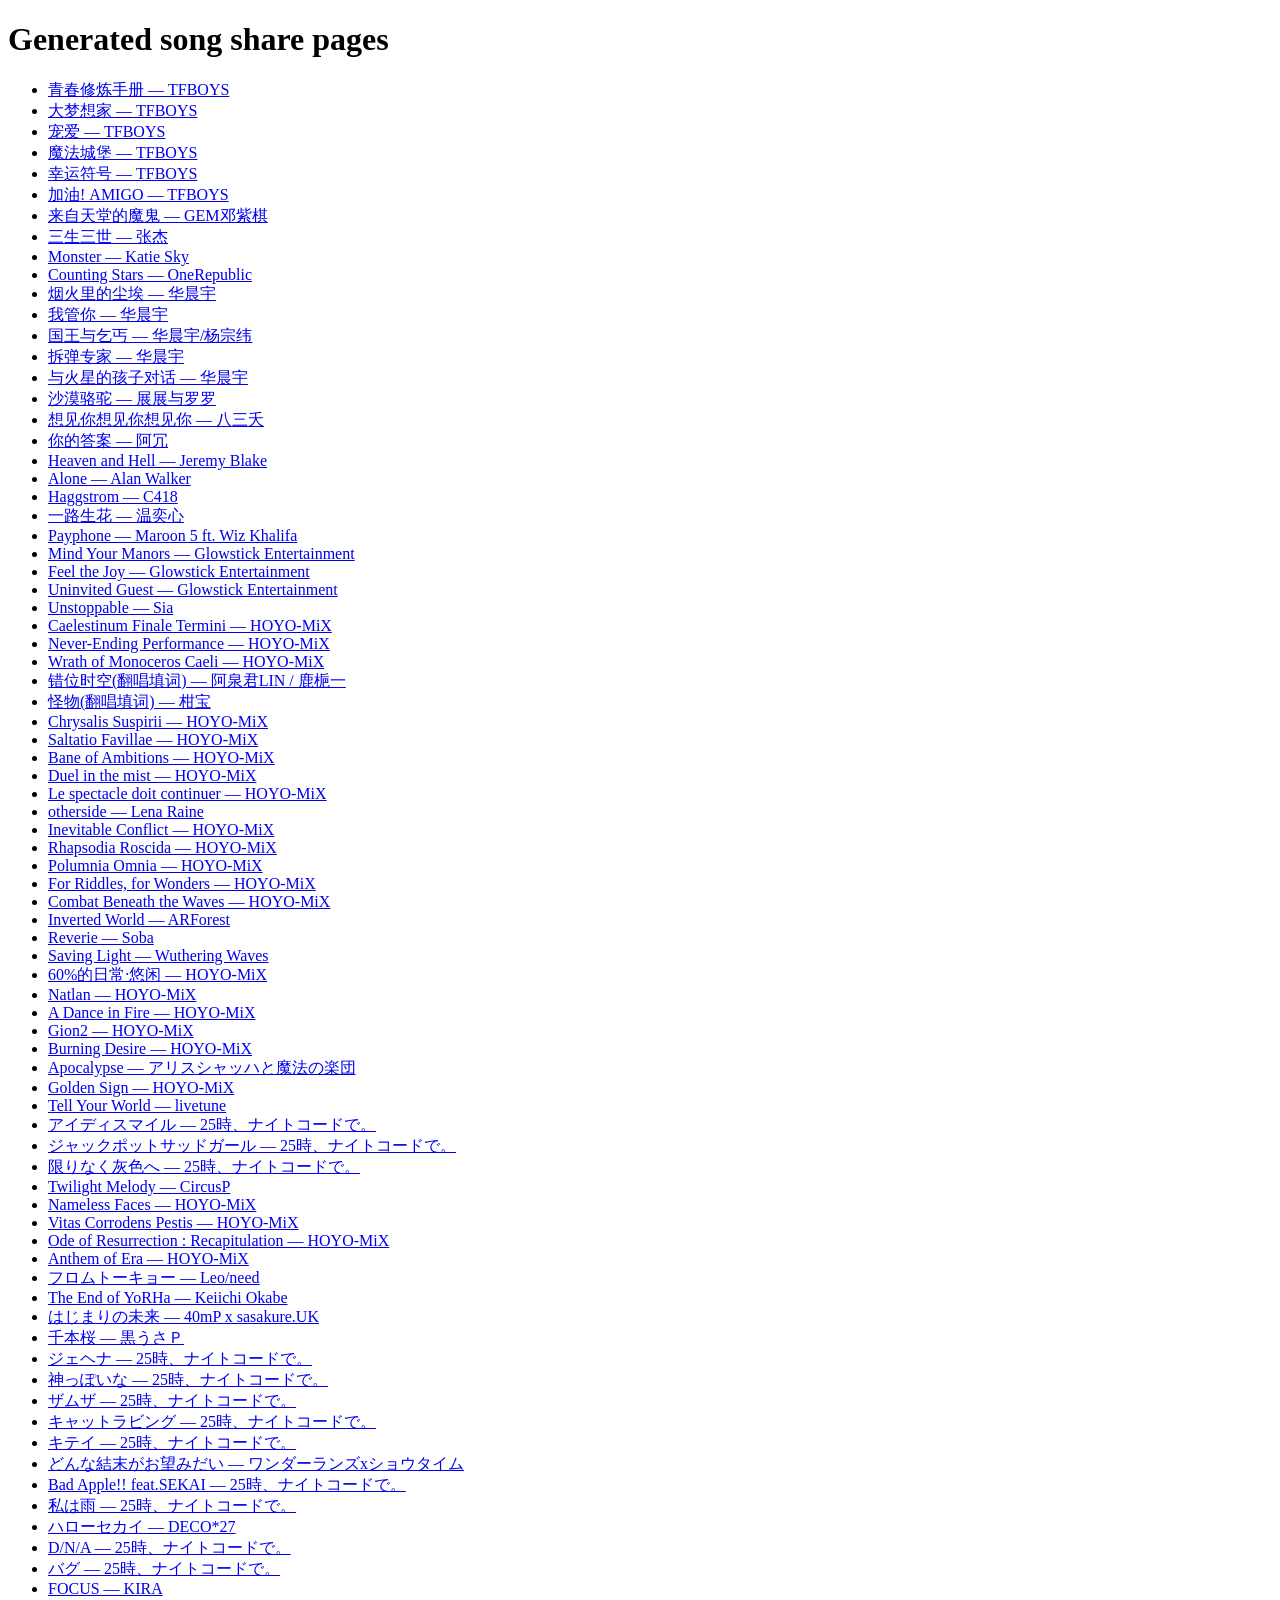
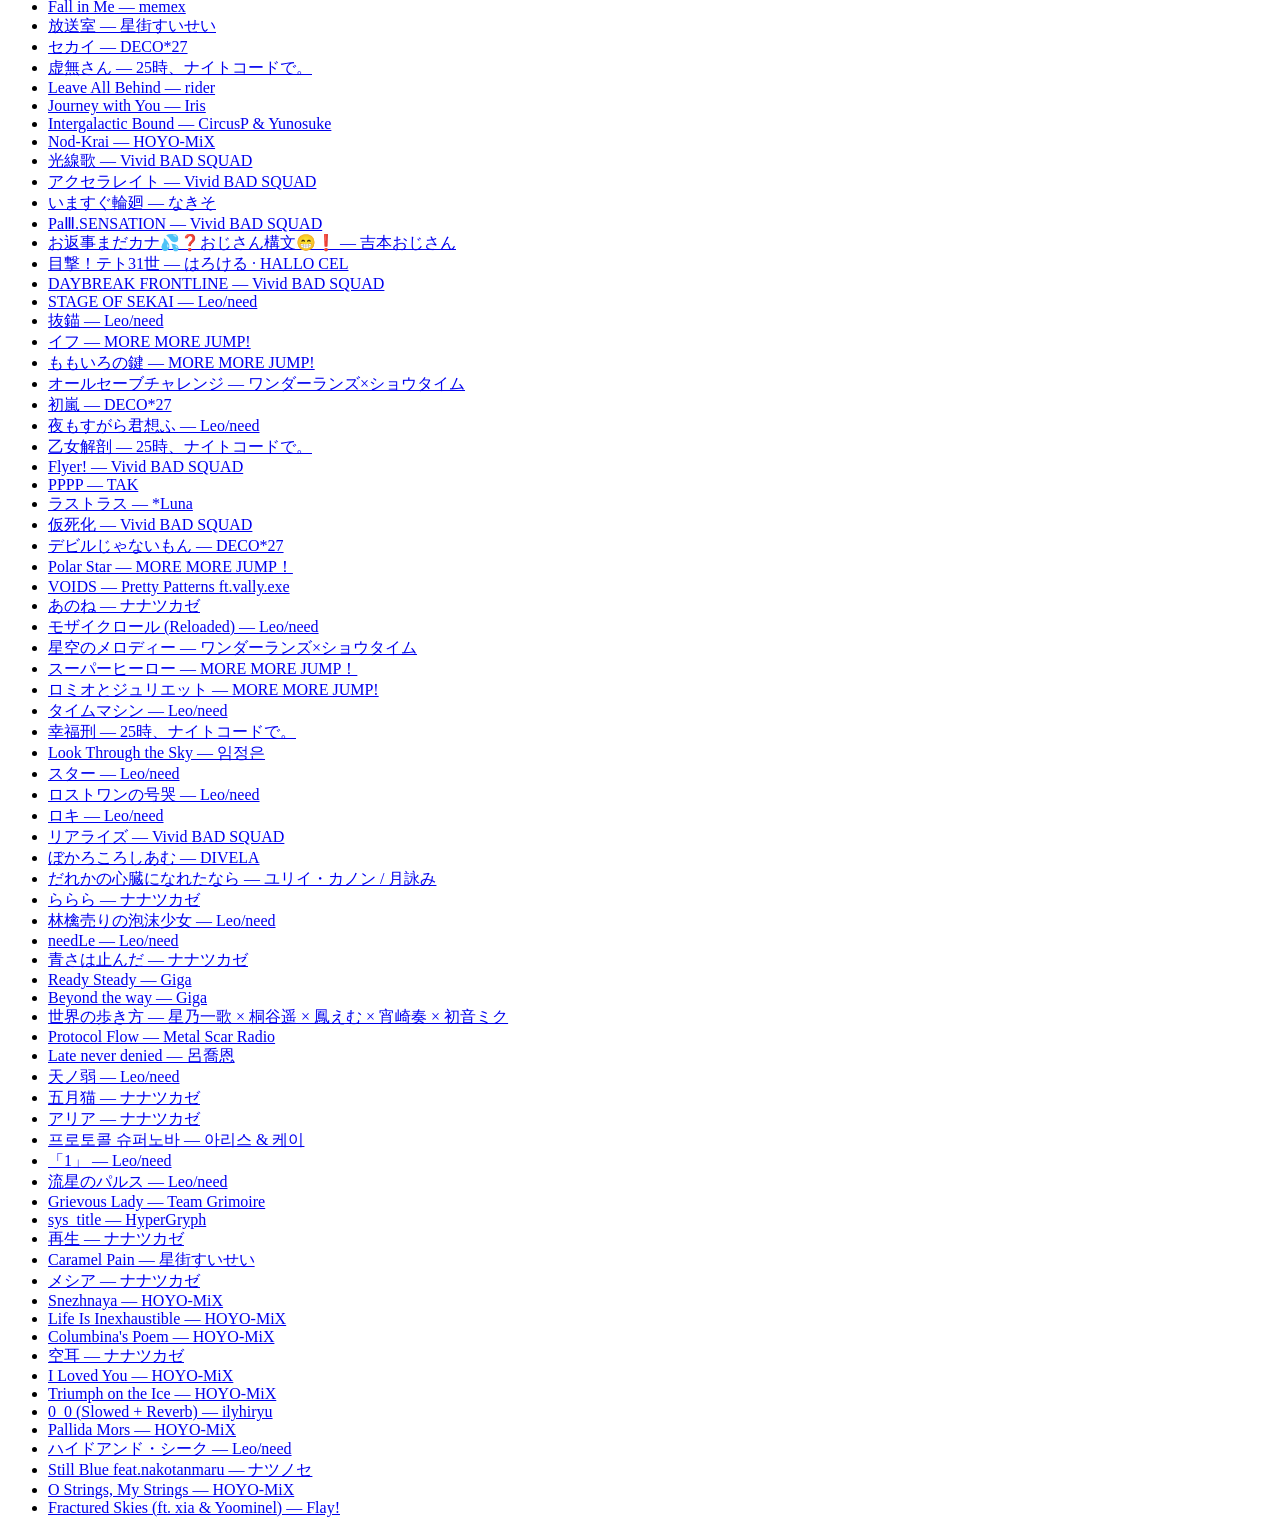
<file: share/index.html>
<!doctype html>
<html lang="en"><head><meta charset="utf-8">
<meta name="viewport" content="width=device-width,initial-scale=1">
<title>Generated song share pages — WASABISOCUTE Music Collection</title>
</head><body><h1>Generated song share pages</h1><ul>
<li><a href="001-青春修炼手册-C8o_SLoyy44/">青春修炼手册 — TFBOYS</a></li>
<li><a href="002-大梦想家-B03RJGMch-c/">大梦想家 — TFBOYS</a></li>
<li><a href="003-宠爱-td3em3qn1BU/">宠爱 — TFBOYS</a></li>
<li><a href="004-魔法城堡-oH0ydhFHsWg/">魔法城堡 — TFBOYS</a></li>
<li><a href="005-幸运符号-a-yvFsicYrQ/">幸运符号 — TFBOYS</a></li>
<li><a href="006-加油-amigo-u8M_udtlDxU/">加油! AMIGO — TFBOYS</a></li>
<li><a href="007-来自天堂的魔鬼-FWtbGkpdoP4/">来自天堂的魔鬼 — GEM邓紫棋</a></li>
<li><a href="008-三生三世-wdtEWS2D9xo/">三生三世 — 张杰</a></li>
<li><a href="009-monster-_Rh3dTb1KYE/">Monster — Katie Sky</a></li>
<li><a href="010-counting-stars-hT_nvWreIhg/">Counting Stars — OneRepublic</a></li>
<li><a href="011-烟火里的尘埃-yJfRHVmTiLs/">烟火里的尘埃 — 华晨宇</a></li>
<li><a href="012-我管你-HhBKaTSpp5A/">我管你 — 华晨宇</a></li>
<li><a href="013-国王与乞丐-XiyEwRlyKl4/">国王与乞丐 — 华晨宇/杨宗纬</a></li>
<li><a href="014-拆弹专家-RSrcXNK2SYc/">拆弹专家 — 华晨宇</a></li>
<li><a href="015-与火星的孩子对话-FK1C78KnQwU/">与火星的孩子对话 — 华晨宇</a></li>
<li><a href="016-沙漠骆驼-BYgh1-JgTnY/">沙漠骆驼 — 展展与罗罗</a></li>
<li><a href="017-想见你想见你想见你-4iRupuNet3Q/">想见你想见你想见你 — 八三夭</a></li>
<li><a href="018-你的答案-Tziswp8xQ_4/">你的答案 — 阿冗</a></li>
<li><a href="019-heaven-and-hell-IL5AhzUSVR4/">Heaven and Hell — Jeremy Blake</a></li>
<li><a href="020-alone-1-xGerv5FOk/">Alone — Alan Walker</a></li>
<li><a href="021-haggstrom-laZusNy8QiY/">Haggstrom — C418</a></li>
<li><a href="022-一路生花--RDocB1x-70/">一路生花 — 温奕心</a></li>
<li><a href="023-payphone-KRaWnd3LJfs/">Payphone — Maroon 5 ft. Wiz Khalifa</a></li>
<li><a href="024-mind-your-manors-1k8gE2l8iws/">Mind Your Manors — Glowstick Entertainment</a></li>
<li><a href="025-feel-the-joy-133eDAMkLlA/">Feel the Joy — Glowstick Entertainment</a></li>
<li><a href="026-uninvited-guest--p6ORa874nY/">Uninvited Guest — Glowstick Entertainment</a></li>
<li><a href="027-unstoppable-YaEG2aWJnZ8/">Unstoppable — Sia</a></li>
<li><a href="028-caelestinum-finale-termini-VqtScyk2C5A/">Caelestinum Finale Termini — HOYO-MiX</a></li>
<li><a href="029-never-ending-performance--OAA_kus8ME/">Never-Ending Performance — HOYO-MiX</a></li>
<li><a href="030-wrath-of-monoceros-caeli-m1JsBvHzWfY/">Wrath of Monoceros Caeli — HOYO-MiX</a></li>
<li><a href="031-错位时空-翻唱填词-OKzT1lzgw5s/">错位时空(翻唱填词) — 阿泉君LIN / 鹿梔一</a></li>
<li><a href="032-怪物-翻唱填词-j8rnWkr_dpA/">怪物(翻唱填词) — 柑宝</a></li>
<li><a href="033-chrysalis-suspirii-51vYKjbchtU/">Chrysalis Suspirii — HOYO-MiX</a></li>
<li><a href="034-saltatio-favillae-9TKbnQb4mOs/">Saltatio Favillae — HOYO-MiX</a></li>
<li><a href="035-bane-of-ambitions-75PlZCOel48/">Bane of Ambitions — HOYO-MiX</a></li>
<li><a href="036-duel-in-the-mist-D48UG9WiTNk/">Duel in the mist — HOYO-MiX</a></li>
<li><a href="037-le-spectacle-doit-continuer-w1d7_SE0PzY/">Le spectacle doit continuer — HOYO-MiX</a></li>
<li><a href="038-otherside-kK81m-A3qpU/">otherside — Lena Raine</a></li>
<li><a href="039-inevitable-conflict-ZuV38DZQgvM/">Inevitable Conflict — HOYO-MiX</a></li>
<li><a href="040-rhapsodia-roscida-OCloBNjfv44/">Rhapsodia Roscida — HOYO-MiX</a></li>
<li><a href="041-polumnia-omnia-NLEqRNhv6gs/">Polumnia Omnia — HOYO-MiX</a></li>
<li><a href="042-for-riddles-for-wonders-zQBrgGjwCPM/">For Riddles, for Wonders — HOYO-MiX</a></li>
<li><a href="043-combat-beneath-the-waves-UEVEmUWsfD0/">Combat Beneath the Waves — HOYO-MiX</a></li>
<li><a href="044-inverted-world-ixdnEvWkJtk/">Inverted World — ARForest</a></li>
<li><a href="045-reverie-HVSgWcz_FQs/">Reverie — Soba</a></li>
<li><a href="046-saving-light-ZJIORfPwF40/">Saving Light — Wuthering Waves</a></li>
<li><a href="047-60-的日常-悠闲-8VA8VDp6yyk/">60%的日常·悠闲 — HOYO-MiX</a></li>
<li><a href="048-natlan-_n-Tb5B5em4/">Natlan — HOYO-MiX</a></li>
<li><a href="049-a-dance-in-fire-PjeuDWPbt3o/">A Dance in Fire — HOYO-MiX</a></li>
<li><a href="050-gion2-agvdUJdCFsE/">Gion2 — HOYO-MiX</a></li>
<li><a href="051-burning-desire-8DsNRWy3Q0Q/">Burning Desire — HOYO-MiX</a></li>
<li><a href="052-apocalypse-Fzd0yUtUhDE/">Apocalypse — アリスシャッハと魔法の楽団</a></li>
<li><a href="053-golden-sign-Hj1CBJxkyeA/">Golden Sign — HOYO-MiX</a></li>
<li><a href="054-tell-your-world-B2fRMQUxnyw/">Tell Your World — livetune</a></li>
<li><a href="055-アイディスマイル-JTOM6fuXptg/">アイディスマイル — 25時、ナイトコードで。</a></li>
<li><a href="056-ジャックポットサッドガール-J9kD9rYR088/">ジャックポットサッドガール — 25時、ナイトコードで。</a></li>
<li><a href="057-限りなく灰色へ-tsjQM-oZon4/">限りなく灰色へ — 25時、ナイトコードで。</a></li>
<li><a href="058-twilight-melody-A77p_8E7OFs/">Twilight Melody — CircusP</a></li>
<li><a href="059-nameless-faces-TqKwoSk6708/">Nameless Faces — HOYO-MiX</a></li>
<li><a href="060-vitas-corrodens-pestis-pZRSJ00DABs/">Vitas Corrodens Pestis — HOYO-MiX</a></li>
<li><a href="061-ode-of-resurrection-recapitulation-B1FUeACyqbI/">Ode of Resurrection : Recapitulation — HOYO-MiX</a></li>
<li><a href="062-anthem-of-era-fao9fjeAGEI/">Anthem of Era — HOYO-MiX</a></li>
<li><a href="063-フロムトーキョー-G-WN0ab-9ZI/">フロムトーキョー — Leo/need</a></li>
<li><a href="064-the-end-of-yorha-PslQESlD4xs/">The End of YoRHa — Keiichi Okabe</a></li>
<li><a href="065-はじまりの未来-mxj3mW4jf7Q/">はじまりの未来 — 40mP x sasakure.UK</a></li>
<li><a href="066-千本桜-shs0rAiwsGQ/">千本桜 — 黒うさＰ</a></li>
<li><a href="067-ジェヘナ-tfetmZjz2mA/">ジェヘナ — 25時、ナイトコードで。</a></li>
<li><a href="068-神っぽいな-vIHCFGj_G2E/">神っぽいな — 25時、ナイトコードで。</a></li>
<li><a href="069-ザムザ-cchy8Tl5Oa8/">ザムザ — 25時、ナイトコードで。</a></li>
<li><a href="070-キャットラビング-8HW6tgNMGj8/">キャットラビング — 25時、ナイトコードで。</a></li>
<li><a href="071-キテイ-l-OtSO4dsLM/">キテイ — 25時、ナイトコードで。</a></li>
<li><a href="072-どんな結末がお望みだい-3v0nx60FKFc/">どんな結末がお望みだい — ワンダーランズxショウタイム</a></li>
<li><a href="073-bad-apple-feat-sekai-v-fc1zv31zE/">Bad Apple!! feat.SEKAI — 25時、ナイトコードで。</a></li>
<li><a href="074-私は雨-91E_W8JhSjs/">私は雨 — 25時、ナイトコードで。</a></li>
<li><a href="075-ハローセカイ-lBTwitkjMd4/">ハローセカイ — DECO*27</a></li>
<li><a href="076-d-n-a-qYCs_I8VQdM/">D/N/A — 25時、ナイトコードで。</a></li>
<li><a href="077-バグ-2Ii7UBMxWVw/">バグ — 25時、ナイトコードで。</a></li>
<li><a href="078-focus-aF4N-qSHbT4/">FOCUS — KIRA</a></li>
<li><a href="079-fall-in-me-yxi0Y8UAhAM/">Fall in Me — memex</a></li>
<li><a href="080-放送室-BP59Bm6T3_I/">放送室 — 星街すいせい</a></li>
<li><a href="081-セカイ-9vyIPWBeRes/">セカイ — DECO*27</a></li>
<li><a href="082-虚無さん-miXmJVBprUs/">虚無さん — 25時、ナイトコードで。</a></li>
<li><a href="083-leave-all-behind-FifusnsTrv4/">Leave All Behind — rider</a></li>
<li><a href="084-journey-with-you-xvK4tfUKgig/">Journey with You — Iris</a></li>
<li><a href="085-intergalactic-bound-jsQXgDZIIrY/">Intergalactic Bound — CircusP &amp; Yunosuke</a></li>
<li><a href="086-nod-krai-RuXa_yxZMGI/">Nod-Krai — HOYO-MiX</a></li>
<li><a href="087-光線歌-OLOcR2spm58/">光線歌 — Vivid BAD SQUAD</a></li>
<li><a href="088-アクセラレイト-dWiv1l-0eIU/">アクセラレイト — Vivid BAD SQUAD</a></li>
<li><a href="089-いますぐ輪廻-nQFZ4gKdTi4/">いますぐ輪廻 — なきそ</a></li>
<li><a href="090-paⅲ-sensation-bof7UD3MJAQ/">PaⅢ.SENSATION — Vivid BAD SQUAD</a></li>
<li><a href="091-お返事まだカナ-おじさん構文-8E8aWeY-pAc/">お返事まだカナ💦❓おじさん構文😁❗️ — 吉本おじさん</a></li>
<li><a href="092-目撃-テト31世-uWMr16O_Aso/">目撃！テト31世 — はろける · HALLO CEL</a></li>
<li><a href="093-daybreak-frontline-LTNhnSYd5CU/">DAYBREAK FRONTLINE — Vivid BAD SQUAD</a></li>
<li><a href="094-stage-of-sekai-Sloi-L5FHBY/">STAGE OF SEKAI — Leo/need</a></li>
<li><a href="095-抜錨-h-MnZzmtW58/">抜錨 — Leo/need</a></li>
<li><a href="096-イフ-egAHniCboNQ/">イフ — MORE MORE JUMP!</a></li>
<li><a href="097-ももいろの鍵-MgbsMSnMCOg/">ももいろの鍵 — MORE MORE JUMP!</a></li>
<li><a href="098-オールセーブチャレンジ-cafeiRu4XGI/">オールセーブチャレンジ — ワンダーランズ×ショウタイム</a></li>
<li><a href="099-初嵐-L7BxD7HHWl4/">初嵐 — DECO*27</a></li>
<li><a href="100-夜もすがら君想ふ-M39eT_tbtjI/">夜もすがら君想ふ — Leo/need</a></li>
<li><a href="101-乙女解剖-JluOv0KD9Wc/">乙女解剖 — 25時、ナイトコードで。</a></li>
<li><a href="102-flyer-gr4FAlsibeg/">Flyer! — Vivid BAD SQUAD</a></li>
<li><a href="103-pppp-8Cm-7oCq9HA/">PPPP — TAK</a></li>
<li><a href="104-ラストラス-4tBywV2Ebjg/">ラストラス — *Luna</a></li>
<li><a href="105-仮死化-Mj38FoEYVGA/">仮死化 — Vivid BAD SQUAD</a></li>
<li><a href="106-デビルじゃないもん-lMEt3RdqB9Y/">デビルじゃないもん — DECO*27</a></li>
<li><a href="107-polar-star-eMb63NYcAL8/">Polar Star — MORE MORE JUMP！</a></li>
<li><a href="108-voids-B0uSLgW9o7E/">VOIDS — Pretty Patterns ft.vally.exe</a></li>
<li><a href="109-あのね-M-IayQIR0XA/">あのね — ナナツカゼ</a></li>
<li><a href="110-モザイクロール-reloaded-w0RQgG-Uiyc/">モザイクロール (Reloaded) — Leo/need</a></li>
<li><a href="111-星空のメロディー-4GJhcEVGfd8/">星空のメロディー — ワンダーランズ×ショウタイム</a></li>
<li><a href="112-スーパーヒーロー-I9ruCukmnO4/">スーパーヒーロー — MORE MORE JUMP！</a></li>
<li><a href="113-ロミオとジュリエット-jKtkVvAq_Kk/">ロミオとジュリエット — MORE MORE JUMP!</a></li>
<li><a href="114-タイムマシン-s1yW2jPJiVE/">タイムマシン — Leo/need</a></li>
<li><a href="115-幸福刑-pWc8oCbtGKc/">幸福刑 — 25時、ナイトコードで。</a></li>
<li><a href="116-look-through-the-sky-Gdo3cYK4YKg/">Look Through the Sky — 임정은</a></li>
<li><a href="117-スター-NSAILdVVOg8/">スター — Leo/need</a></li>
<li><a href="118-ロストワンの号哭-U1aS62Juz70/">ロストワンの号哭 — Leo/need</a></li>
<li><a href="119-ロキ-V-7cDTePL8E/">ロキ — Leo/need</a></li>
<li><a href="120-リアライズ-uuFNVow4ciw/">リアライズ — Vivid BAD SQUAD</a></li>
<li><a href="121-ぼかろころしあむ-5kIeUb5AE4s/">ぼかろころしあむ — DIVELA</a></li>
<li><a href="122-だれかの心臓になれたなら-hZFBTnzKa54/">だれかの心臓になれたなら — ユリイ・カノン / 月詠み</a></li>
<li><a href="123-ららら-4sKjn3ryB14/">ららら — ナナツカゼ</a></li>
<li><a href="124-林檎売りの泡沫少女-Ixhe_D7mIIg/">林檎売りの泡沫少女 — Leo/need</a></li>
<li><a href="125-needle-yaTU-vstAIc/">needLe — Leo/need</a></li>
<li><a href="126-青さは止んだ-6zs2FqEW3AM/">青さは止んだ — ナナツカゼ</a></li>
<li><a href="127-ready-steady-XAg1jDDG49Y/">Ready Steady — Giga</a></li>
<li><a href="128-beyond-the-way-SJcgOWsDwi4/">Beyond the way — Giga</a></li>
<li><a href="129-世界の歩き方-A-hipHJknZY/">世界の歩き方 — 星乃一歌 × 桐谷遥 × 鳳えむ × 宵崎奏 × 初音ミク</a></li>
<li><a href="130-protocol-flow-OG-kdPECvi4/">Protocol Flow — Metal Scar Radio</a></li>
<li><a href="131-late-never-denied-Z3VSXD5TVeo/">Late never denied — 呂喬恩</a></li>
<li><a href="132-天ノ弱-0zhop5qsyKY/">天ノ弱 — Leo/need</a></li>
<li><a href="133-五月猫-xYXIh06fV_w/">五月猫 — ナナツカゼ</a></li>
<li><a href="134-アリア-P7ueDJG9IO4/">アリア — ナナツカゼ</a></li>
<li><a href="135-프로토콜-슈퍼노바-Hx4XWoKSoQg/">프로토콜 슈퍼노바 — 아리스 &amp; 케이</a></li>
<li><a href="136-1-_GdIO1AANg4/">「1」 — Leo/need</a></li>
<li><a href="137-流星のパルス-hZgbqUQI64E/">流星のパルス — Leo/need</a></li>
<li><a href="138-grievous-lady-Eax2zhVA0Zo/">Grievous Lady — Team Grimoire</a></li>
<li><a href="139-sys-title-Y47VajTRKeA/">sys_title — HyperGryph</a></li>
<li><a href="140-再生-wPOEcVWN5Ko/">再生 — ナナツカゼ</a></li>
<li><a href="141-caramel-pain-UpEPkPg8YP4/">Caramel Pain — 星街すいせい</a></li>
<li><a href="142-メシア-sX-7C9Xlw0Y/">メシア — ナナツカゼ</a></li>
<li><a href="143-snezhnaya-_Uf8_TC_tow/">Snezhnaya — HOYO-MiX</a></li>
<li><a href="144-life-is-inexhaustible-4uHGpV9OGms/">Life Is Inexhaustible — HOYO-MiX</a></li>
<li><a href="145-columbina-s-poem-SNWp5TCdzRY/">Columbina&#39;s Poem — HOYO-MiX</a></li>
<li><a href="146-空耳-vJDxS_ovbpc/">空耳 — ナナツカゼ</a></li>
<li><a href="147-i-loved-you-kKztTFwoi6U/">I Loved You — HOYO-MiX</a></li>
<li><a href="148-triumph-on-the-ice-_Uf8_TC_tow/">Triumph on the Ice — HOYO-MiX</a></li>
<li><a href="149-0-0-slowed-reverb-W5_JxKjetVg/">0_0 (Slowed + Reverb) — ilyhiryu</a></li>
<li><a href="150-pallida-mors-BRp4lG4-tXk/">Pallida Mors — HOYO-MiX</a></li>
<li><a href="151-ハイドアンド-シーク-3oH34VkrIxg/">ハイドアンド・シーク — Leo/need</a></li>
<li><a href="152-still-blue-feat-nakotanmaru-KIpFtuQLPGI/">Still Blue feat.nakotanmaru — ナツノセ</a></li>
<li><a href="153-o-strings-my-strings-2WPIr3tR4eg/">O Strings, My Strings — HOYO-MiX</a></li>
<li><a href="154-fractured-skies-ft-xia-yoominel-ppgP1o4bVrw/">Fractured Skies (ft. xia &amp; Yoominel) — Flay!</a></li>
</ul></body></html>
</file>
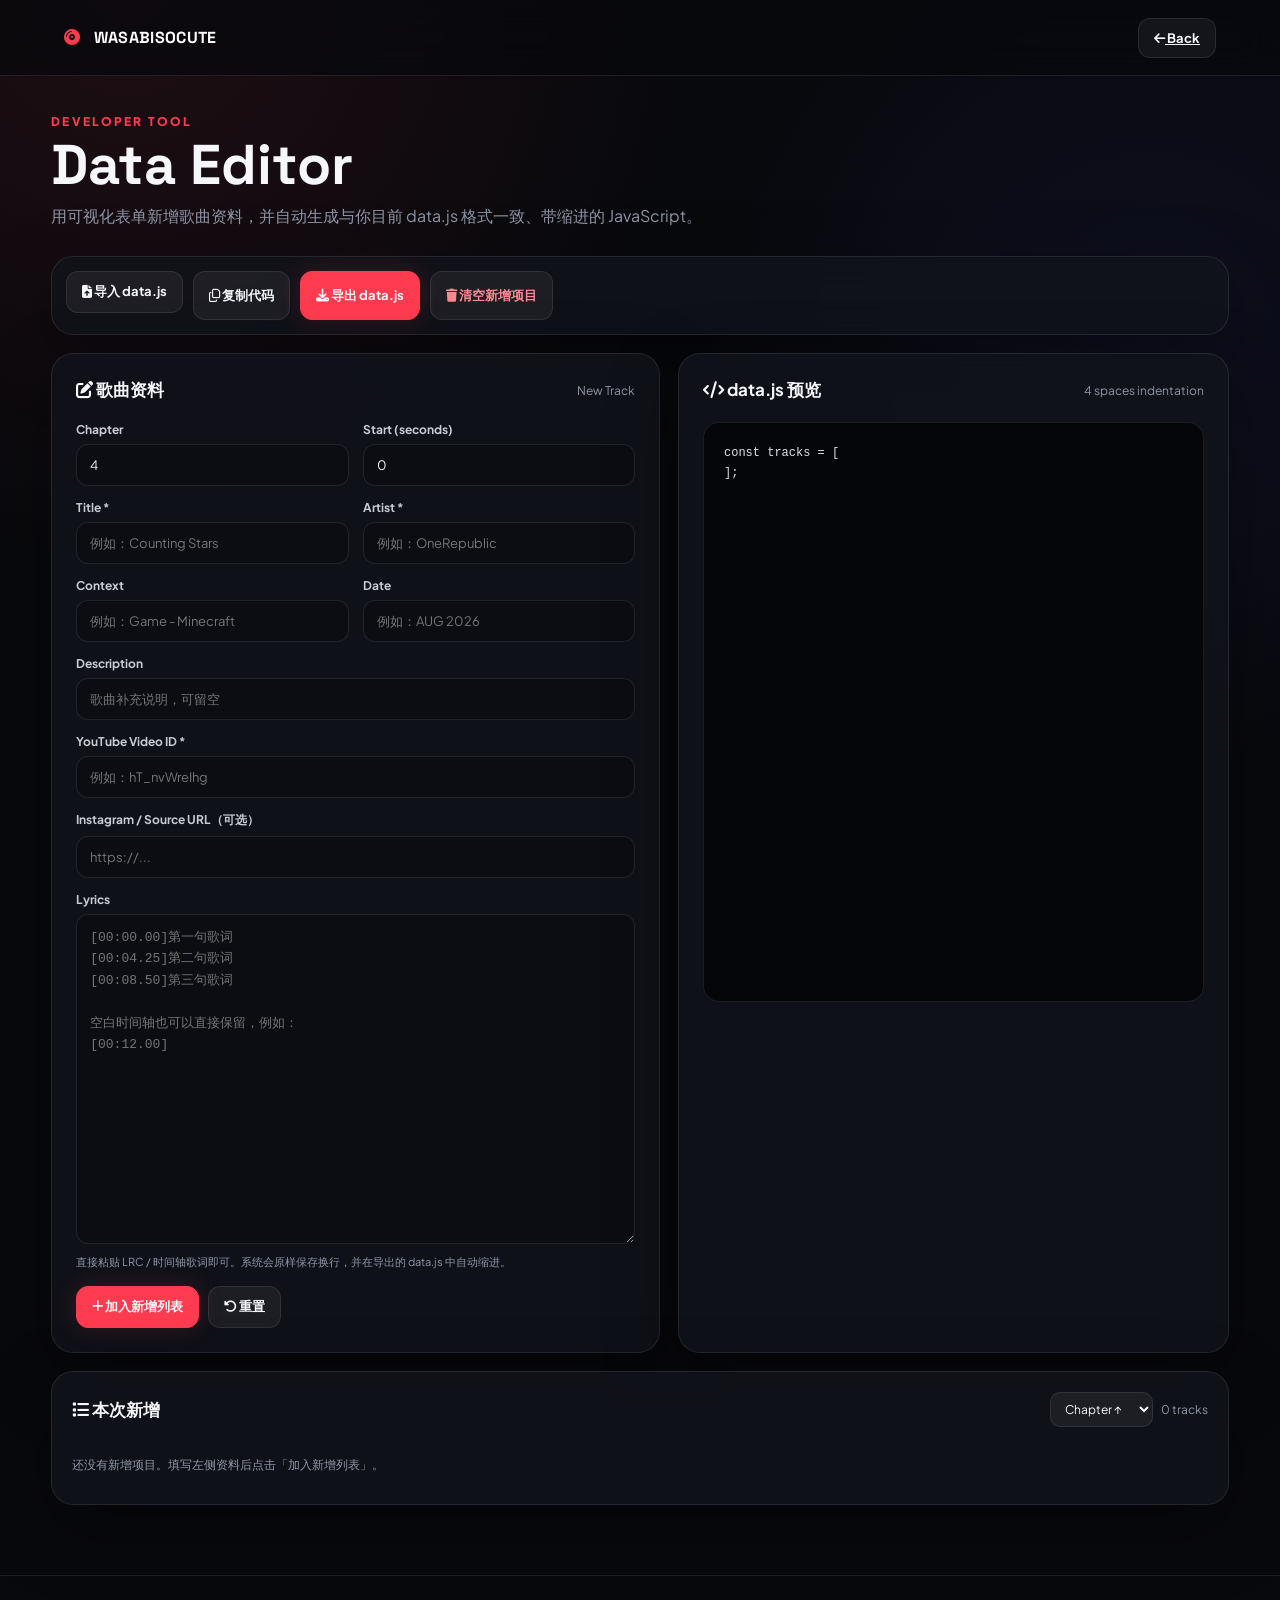
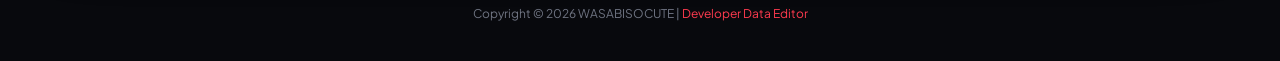
<file: developer.html>
<!DOCTYPE html>
<html lang="zh-CN">
<head>
    <meta charset="UTF-8">
    <meta name="viewport" content="width=device-width, initial-scale=1.0">
    <title>Data Developer | WASABISOCUTE</title>
    <link rel="icon" type="image/x-icon" href="/picture/favicon.ico">
    <link rel="preconnect" href="https://fonts.googleapis.com">
    <link rel="preconnect" href="https://fonts.gstatic.com" crossorigin>
    <link href="https://fonts.googleapis.com/css2?family=Plus+Jakarta+Sans:wght@300;400;500;600;700;800&family=Space+Grotesk:wght@500;700&display=swap" rel="stylesheet">
    <link href="https://cdnjs.cloudflare.com/ajax/libs/font-awesome/6.4.0/css/all.min.css" rel="stylesheet">

    <style>
        :root {
            --bg: #08090d;
            --panel: rgba(18, 20, 28, .82);
            --panel-2: rgba(24, 27, 37, .92);
            --border: rgba(255,255,255,.09);
            --text: #f5f7fb;
            --muted: #8f96a8;
            --accent: #ff3b4f;
            --accent-soft: rgba(255,59,79,.14);
            --success: #57d69a;
            --danger: #ff6877;
            --shadow: 0 24px 70px rgba(0,0,0,.35);
        }

        * { box-sizing: border-box; }

        body {
            margin: 0;
            min-height: 100vh;
            color: var(--text);
            background:
                radial-gradient(circle at 10% 0%, rgba(255,59,79,.09), transparent 28%),
                radial-gradient(circle at 90% 20%, rgba(94,91,255,.08), transparent 25%),
                var(--bg);
            font-family: "Plus Jakarta Sans", sans-serif;
        }

        header {
            height: 76px;
            padding: 0 5vw;
            display: flex;
            align-items: center;
            justify-content: space-between;
            border-bottom: 1px solid var(--border);
            background: rgba(8,9,13,.72);
            backdrop-filter: blur(18px);
            position: sticky;
            top: 0;
            z-index: 20;
        }

        .logo {
            color: white;
            text-decoration: none;
            font-family: "Space Grotesk", sans-serif;
            font-weight: 700;
            letter-spacing: .02em;
        }

        .logo i { color: var(--accent); margin-right: 9px; }

        .header-actions {
            display: flex;
            gap: 10px;
            align-items: center;
        }

        main {
            width: min(1500px, 92vw);
            margin: 38px auto 70px;
        }

        .hero {
            display: flex;
            justify-content: space-between;
            gap: 24px;
            align-items: flex-end;
            margin-bottom: 28px;
        }

        .eyebrow {
            color: var(--accent);
            font-size: 12px;
            font-weight: 800;
            letter-spacing: .18em;
            text-transform: uppercase;
            margin-bottom: 8px;
        }

        h1 {
            margin: 0;
            font-family: "Space Grotesk", sans-serif;
            font-size: clamp(32px, 5vw, 56px);
            line-height: 1;
        }

        .hero p {
            margin: 12px 0 0;
            color: var(--muted);
            max-width: 700px;
        }

        .panel {
            background: var(--panel);
            border: 1px solid var(--border);
            border-radius: 22px;
            box-shadow: var(--shadow);
            backdrop-filter: blur(18px);
        }

        .toolbar {
            padding: 14px;
            display: flex;
            flex-wrap: wrap;
            gap: 10px;
            margin-bottom: 18px;
        }

        button, .file-label {
            border: 1px solid var(--border);
            background: rgba(255,255,255,.055);
            color: var(--text);
            padding: 11px 15px;
            border-radius: 12px;
            cursor: pointer;
            font: inherit;
            font-size: 13px;
            font-weight: 700;
            transition: .18s ease;
        }

        button:hover, .file-label:hover {
            transform: translateY(-1px);
            border-color: rgba(255,255,255,.18);
            background: rgba(255,255,255,.09);
        }

        .btn-primary {
            background: var(--accent);
            border-color: var(--accent);
            box-shadow: 0 0 24px rgba(255,59,79,.18);
        }

        .btn-primary:hover { background: #ff5061; }

        .btn-danger {
            color: #ff8792;
        }

        input[type="file"] { display: none; }

        .workspace {
            display: grid;
            grid-template-columns: minmax(0, 1.05fr) minmax(0, .95fr);
            gap: 18px;
        }

        .editor-panel { padding: 24px; }

        .panel-title {
            display: flex;
            align-items: center;
            justify-content: space-between;
            gap: 12px;
            margin-bottom: 20px;
        }

        .panel-title h2 {
            margin: 0;
            font-size: 17px;
        }

        .counter {
            color: var(--muted);
            font-size: 12px;
        }

        .fields {
            display: grid;
            grid-template-columns: repeat(2, minmax(0,1fr));
            gap: 14px;
        }

        .field.full { grid-column: 1 / -1; }

        label {
            display: block;
            color: #c7cbd6;
            font-size: 12px;
            font-weight: 700;
            margin-bottom: 7px;
        }

        input, textarea {
            width: 100%;
            border: 1px solid var(--border);
            outline: none;
            color: var(--text);
            background: rgba(0,0,0,.22);
            border-radius: 12px;
            padding: 12px 13px;
            font: inherit;
            font-size: 13px;
            transition: .18s ease;
        }

        input:focus, textarea:focus {
            border-color: rgba(255,59,79,.62);
            box-shadow: 0 0 0 3px rgba(255,59,79,.09);
        }

        textarea {
            resize: vertical;
            min-height: 330px;
            line-height: 1.65;
            font-family: Consolas, "SFMono-Regular", monospace;
            tab-size: 4;
        }

        .lyrics-help {
            margin-top: 7px;
            color: var(--muted);
            font-size: 11px;
        }

        .form-actions {
            display: flex;
            gap: 9px;
            margin-top: 16px;
        }

        .preview {
            margin: 0;
            min-height: 580px;
            max-height: 700px;
            overflow: auto;
            padding: 20px;
            border-radius: 16px;
            background: #05060a;
            border: 1px solid var(--border);
            color: #dce1eb;
            font: 12px/1.7 Consolas, "SFMono-Regular", monospace;
            white-space: pre;
        }

        .queue {
            margin-top: 18px;
            padding: 20px;
        }

        .queue-list {
            display: grid;
            gap: 8px;
        }

        .queue-item {
            display: grid;
            grid-template-columns: 1fr auto;
            align-items: center;
            gap: 12px;
            padding: 12px 14px;
            border: 1px solid var(--border);
            border-radius: 13px;
            background: rgba(255,255,255,.025);
        }

        .queue-title {
            font-size: 13px;
            font-weight: 700;
        }

        .queue-meta {
            color: var(--muted);
            font-size: 11px;
            margin-top: 3px;
        }

        .queue-actions {
            display: flex;
            gap: 6px;
        }

        .queue-actions button {
            padding: 7px 9px;
            font-size: 11px;
        }

        .status {
            position: fixed;
            right: 20px;
            bottom: 20px;
            padding: 12px 15px;
            border-radius: 12px;
            background: var(--panel-2);
            border: 1px solid var(--border);
            box-shadow: var(--shadow);
            color: var(--success);
            font-size: 12px;
            opacity: 0;
            transform: translateY(8px);
            pointer-events: none;
            transition: .2s ease;
            z-index: 50;
        }

        .status.show {
            opacity: 1;
            transform: translateY(0);
        }

        .empty {
            color: var(--muted);
            font-size: 12px;
            padding: 10px 0;
        }

        footer {
            text-align: center;
            color: #6f7482;
            border-top: 1px solid var(--border);
            padding: 30px 0 40px;
            font-size: 12px;
        }

        .footer-credits { color: var(--accent); }

        @media (max-width: 900px) {
            .workspace { grid-template-columns: 1fr; }
            .hero { align-items: flex-start; flex-direction: column; }
        }

        @media (max-width: 600px) {
            .fields { grid-template-columns: 1fr; }
            .field.full { grid-column: auto; }
            main { width: 94vw; }
            .editor-panel { padding: 17px; }
        }
    </style>
</head>

<body>
    <header>
        <a href="index.html" class="logo">
            <i class="fa-solid fa-compact-disc"></i> WASABISOCUTE
        </a>
        <div class="header-actions">
            <a class="file-label" href="index.html">
                <i class="fa-solid fa-arrow-left"></i> Back
            </a>
        </div>
    </header>

    <main>
        <section class="hero">
            <div>
                <div class="eyebrow">Developer Tool</div>
                <h1>Data Editor</h1>
                <p>用可视化表单新增歌曲资料，并自动生成与你目前 data.js 格式一致、带缩进的 JavaScript。</p>
            </div>
        </section>

        <div class="toolbar panel">
            <label class="file-label" for="importFile">
                <i class="fa-solid fa-file-arrow-up"></i> 导入 data.js
            </label>
            <input id="importFile" type="file" accept=".js,text/javascript">
            <button onclick="copyOutput()">
                <i class="fa-regular fa-copy"></i> 复制代码
            </button>
            <button class="btn-primary" onclick="downloadDataJs()">
                <i class="fa-solid fa-download"></i> 导出 data.js
            </button>
            <button class="btn-danger" onclick="clearQueue()">
                <i class="fa-solid fa-trash"></i> 清空新增项目
            </button>
        </div>

        <section class="workspace">
            <div class="panel editor-panel">
                <div class="panel-title">
                    <h2><i class="fa-solid fa-pen-to-square"></i> 歌曲资料</h2>
                    <span class="counter" id="editMode">New Track</span>
                </div>

                <div class="fields">
                    <div class="field">
                        <label for="chapter">Chapter</label>
                        <input id="chapter" type="number" value="4" step="1">
                    </div>

                    <div class="field">
                        <label for="start">Start (seconds)</label>
                        <input id="start" type="number" value="0" min="0" step="0.01">
                    </div>

                    <div class="field">
                        <label for="title">Title *</label>
                        <input id="title" placeholder="例如：Counting Stars">
                    </div>

                    <div class="field">
                        <label for="artist">Artist *</label>
                        <input id="artist" placeholder="例如：OneRepublic">
                    </div>

                    <div class="field">
                        <label for="context">Context</label>
                        <input id="context" placeholder="例如：Game - Minecraft">
                    </div>

                    <div class="field">
                        <label for="date">Date</label>
                        <input id="date" placeholder="例如：AUG 2026">
                    </div>

                    <div class="field full">
                        <label for="desc">Description</label>
                        <input id="desc" placeholder="歌曲补充说明，可留空">
                    </div>

                    <div class="field full">
                        <label for="ytId">YouTube Video ID *</label>
                        <input id="ytId" placeholder="例如：hT_nvWreIhg">
                    </div>

                    <div class="field full">
                        <label for="ig">Instagram / Source URL（可选）</label>
                        <input id="ig" placeholder="https://...">
                    </div>

                    <div class="field full">
                        <label for="lyrics">Lyrics</label>
                        <textarea id="lyrics" spellcheck="false" placeholder="[00:00.00]第一句歌词
[00:04.25]第二句歌词
[00:08.50]第三句歌词

空白时间轴也可以直接保留，例如：
[00:12.00]"></textarea>
                        <div class="lyrics-help">
                            直接粘贴 LRC / 时间轴歌词即可。系统会原样保存换行，并在导出的 data.js 中自动缩进。
                        </div>
                    </div>
                </div>

                <div class="form-actions">
                    <button class="btn-primary" onclick="addTrack()">
                        <i class="fa-solid fa-plus"></i> 加入新增列表
                    </button>
                    <button onclick="resetForm()">
                        <i class="fa-solid fa-rotate-left"></i> 重置
                    </button>
                </div>
            </div>

            <div class="panel editor-panel">
                <div class="panel-title">
                    <h2><i class="fa-solid fa-code"></i> data.js 预览</h2>
                    <span class="counter">4 spaces indentation</span>
                </div>
                <pre class="preview" id="preview"></pre>
            </div>
        </section>

        <section class="panel queue">
            <div class="panel-title">
                <h2><i class="fa-solid fa-list"></i> 本次新增</h2>
                <div style="display:flex;align-items:center;gap:8px;">
                    <select id="sortMode" onchange="sortTracks()" style="border:1px solid var(--border);background:rgba(255,255,255,.055);color:var(--text);border-radius:10px;padding:8px 10px;font:inherit;font-size:12px;">
                        <option value="chapter">Chapter ↑</option>
                        <option value="chapter-desc">Chapter ↓</option>
                        <option value="title">Title A → Z</option>
                        <option value="title-desc">Title Z → A</option>
                        <option value="artist">Artist A → Z</option>
                        <option value="artist-desc">Artist Z → A</option>
                        <option value="date">Date A → Z</option>
                        <option value="date-desc">Date Z → A</option>
                    </select>
                    <span class="counter" id="queueCount">0 tracks</span>
                </div>
            </div>
            <div class="queue-list" id="queueList">
                <div class="empty">还没有新增项目。填写左侧资料后点击「加入新增列表」。</div>
            </div>
        </section>
    </main>

    <footer>
        Copyright © 2026 WASABISOCUTE |
        <span class="footer-credits">Developer Data Editor</span>
    </footer>

    <div class="status" id="status"></div>

    <script>
        const tracks = [];
        let editingIndex = -1;

        const fields = {
            chapter: document.getElementById("chapter"),
            title: document.getElementById("title"),
            artist: document.getElementById("artist"),
            context: document.getElementById("context"),
            desc: document.getElementById("desc"),
            date: document.getElementById("date"),
            ytId: document.getElementById("ytId"),
            start: document.getElementById("start"),
            ig: document.getElementById("ig"),
            lyrics: document.getElementById("lyrics")
        };

        function getFormData() {
            return {
                chapter: Number(fields.chapter.value || 0),
                title: fields.title.value.trim(),
                artist: fields.artist.value.trim(),
                context: fields.context.value.trim(),
                desc: fields.desc.value.trim(),
                date: fields.date.value.trim(),
                ytId: fields.ytId.value.trim(),
                start: Number(fields.start.value || 0),
                ig: fields.ig.value.trim(),
                lyrics: fields.lyrics.value
            };
        }

        function validateTrack(track) {
            if (!track.title || !track.artist || !track.ytId) {
                alert("请至少填写 Title、Artist 和 YouTube Video ID。");
                return false;
            }
            return true;
        }

        function addTrack() {
            const track = getFormData();
            if (!validateTrack(track)) return;

            if (editingIndex >= 0) {
                tracks[editingIndex] = track;
                editingIndex = -1;
                document.getElementById("editMode").textContent = "New Track";
                showStatus("已更新项目");
            } else {
                tracks.push(track);
                showStatus("已加入新增列表");
            }

            resetForm();
            renderQueue();
            renderPreview();
        }

        function editTrack(index) {
            const track = tracks[index];

            Object.keys(fields).forEach(key => {
                if (fields[key]) fields[key].value = track[key] ?? "";
            });

            editingIndex = index;
            document.getElementById("editMode").textContent = "Editing #" + (index + 1);
            window.scrollTo({ top: 0, behavior: "smooth" });
        }

        function deleteTrack(index) {
            tracks.splice(index, 1);
            if (editingIndex === index) {
                editingIndex = -1;
                resetForm();
            }
            renderQueue();
            renderPreview();
            showStatus("已删除项目");
        }

        function resetForm() {
            fields.chapter.value = 4;
            fields.title.value = "";
            fields.artist.value = "";
            fields.context.value = "";
            fields.desc.value = "";
            fields.date.value = "";
            fields.ytId.value = "";
            fields.start.value = 0;
            fields.ig.value = "";
            fields.lyrics.value = "";
            editingIndex = -1;
            document.getElementById("editMode").textContent = "New Track";
        }

        function clearQueue() {
            if (!tracks.length) return;
            if (!confirm("确定要清空本次新增的所有项目吗？")) return;
            tracks.length = 0;
            resetForm();
            renderQueue();
            renderPreview();
            showStatus("已清空");
        }

        function escapeSingleQuote(value) {
            return String(value ?? "")
                .replace(/\\/g, "\\\\")
                .replace(/'/g, "\\'");
        }

        function escapeTemplate(value) {
            return String(value ?? "")
                .replace(/\\/g, "\\\\")
                .replace(/`/g, "\\`")
                .replace(/\$\{/g, "\\${");
        }

        function formatTrack(track, baseIndent = "    ") {
            const lines = [];
            const fields = [];

            // Only add fields that actually contain a value.
            if (track.chapter !== "" && track.chapter !== null && track.chapter !== undefined) {
                fields.push(baseIndent + "    chapter: " + Number(track.chapter));
            }

            if (track.title) {
                fields.push(baseIndent + "    title: '" + escapeSingleQuote(track.title) + "'");
            }

            if (track.artist) {
                fields.push(baseIndent + "    artist: '" + escapeSingleQuote(track.artist) + "'");
            }

            if (track.context) {
                fields.push(baseIndent + "    context: '" + escapeSingleQuote(track.context) + "'");
            }

            if (track.desc) {
                fields.push(baseIndent + "    desc: '" + escapeSingleQuote(track.desc) + "'");
            }

            if (track.date) {
                fields.push(baseIndent + "    date: '" + escapeSingleQuote(track.date) + "'");
            }

            if (track.ytId) {
                fields.push(baseIndent + "    ytId: '" + escapeSingleQuote(track.ytId) + "'");
            }

            if (track.start !== "" && track.start !== null && track.start !== undefined && Number(track.start) !== 0) {
                fields.push(baseIndent + "    start: " + Number(track.start));
            }

            if (track.ig) {
                fields.push(baseIndent + "    ig: '" + escapeSingleQuote(track.ig) + "'");
            }

            if (track.lyrics && track.lyrics.trim()) {
                const lyricLines = track.lyrics.replace(/\r\n/g, "\n").split("\n");

                fields.push(baseIndent + "    lyrics: `");
                lyricLines.forEach(line => {
                    fields.push(baseIndent + "        " + escapeTemplate(line));
                });
                fields.push(baseIndent + "    `");
            }

            lines.push(baseIndent + "{");
            lines.push(fields.map((line, index) => {
                // Add commas between normal properties, but not after the final lyrics line.
                return line + (index < fields.length - 1 ? "," : "");
            }).join("\n"));
            lines.push(baseIndent + "}");

            return lines.join("\n");
        }

        function buildDataJs() {
            if (!tracks.length) {
                return "const tracks = [\n];\n";
            }

            return "const tracks = [\n" +
                tracks.map(track => formatTrack(track)).join(",\n") +
                "\n];\n";
        }

        function renderPreview() {
            document.getElementById("preview").textContent = buildDataJs();
        }

        function sortTracks() {
            const mode = document.getElementById("sortMode").value;

            const direction = mode.endsWith("-desc") ? -1 : 1;
            const key = mode.replace("-desc", "");

            tracks.sort((a, b) => {
                if (key === "chapter") {
                    return (Number(a.chapter || 0) - Number(b.chapter || 0)) * direction;
                }

                const av = String(a[key] ?? "").toLowerCase();
                const bv = String(b[key] ?? "").toLowerCase();

                return av.localeCompare(bv, undefined, {
                    numeric: true,
                    sensitivity: "base"
                }) * direction;
            });

            renderQueue();
            renderPreview();
            showStatus("已重新排序");
        }

        function renderQueue() {
            const list = document.getElementById("queueList");
            document.getElementById("queueCount").textContent = tracks.length + " track" + (tracks.length === 1 ? "" : "s");

            if (!tracks.length) {
                list.innerHTML = '<div class="empty">还没有新增项目。填写左侧资料后点击「加入新增列表」。</div>';
                return;
            }

            list.innerHTML = tracks.map((track, index) => `
                <div class="queue-item">
                    <div>
                        <div class="queue-title">${escapeHtml(track.title)} — ${escapeHtml(track.artist)}</div>
                        <div class="queue-meta">Chapter ${track.chapter} · ${escapeHtml(track.ytId)} · ${track.lyrics.split("\\n").filter(Boolean).length} lyric lines</div>
                    </div>
                    <div class="queue-actions">
                        <button onclick="editTrack(${index})"><i class="fa-solid fa-pen"></i></button>
                        <button class="btn-danger" onclick="deleteTrack(${index})"><i class="fa-solid fa-trash"></i></button>
                    </div>
                </div>
            `).join("");
        }

        function escapeHtml(value) {
            return String(value ?? "").replace(/[&<>"']/g, char => ({
                "&": "&amp;",
                "<": "&lt;",
                ">": "&gt;",
                '"': "&quot;",
                "'": "&#039;"
            }[char]));
        }

        async function copyOutput() {
            try {
                await navigator.clipboard.writeText(buildDataJs());
                showStatus("data.js 代码已复制");
            } catch {
                const area = document.createElement("textarea");
                area.value = buildDataJs();
                document.body.appendChild(area);
                area.select();
                document.execCommand("copy");
                area.remove();
                showStatus("data.js 代码已复制");
            }
        }

        function downloadDataJs() {
            const blob = new Blob([buildDataJs()], { type: "text/javascript;charset=utf-8" });
            const url = URL.createObjectURL(blob);
            const a = document.createElement("a");
            a.href = url;
            a.download = "data.js";
            a.click();
            URL.revokeObjectURL(url);
            showStatus("data.js 已生成");
        }

        /*
         * 安全地从当前 data.js 格式中读取简单字段。
         * 不执行导入文件中的 JavaScript，只读取符合本项目格式的文字。
         */
        function parseDataJs(source) {
            const match = source.match(/const\s+tracks\s*=\s*\[([\s\S]*)\]\s*;\s*$/);
            if (!match) throw new Error("找不到 const tracks = [...] 结构。");

            const body = match[1];
            const objects = [];
            let start = -1;
            let depth = 0;
            let quote = null;
            let template = false;
            let escaped = false;

            for (let i = 0; i < body.length; i++) {
                const ch = body[i];

                if (escaped) {
                    escaped = false;
                    continue;
                }

                if ((quote || template) && ch === "\\") {
                    escaped = true;
                    continue;
                }

                if (!template && (ch === "'" || ch === '"')) {
                    if (!quote) quote = ch;
                    else if (quote === ch) quote = null;
                    continue;
                }

                if (!quote && ch === "`") {
                    template = !template;
                    continue;
                }

                if (quote || template) continue;

                if (ch === "{") {
                    if (depth === 0) start = i;
                    depth++;
                } else if (ch === "}") {
                    depth--;
                    if (depth === 0 && start >= 0) {
                        objects.push(body.slice(start, i + 1));
                        start = -1;
                    }
                }
            }

            return objects.map(parseTrackObject).filter(Boolean);
        }

        function readQuoted(source, key) {
            const re = new RegExp("\\b" + key + "\\s*:\\s*'((?:\\\\.|[^'\\\\])*)'");
            const m = source.match(re);
            if (!m) return "";
            return m[1].replace(/\\'/g, "'").replace(/\\\\/g, "\\");
        }

        function readNumber(source, key, fallback = 0) {
            const m = source.match(new RegExp("\\b" + key + "\\s*:\\s*(-?\\d+(?:\\.\\d+)?)"));
            return m ? Number(m[1]) : fallback;
        }

        function readTemplate(source, key) {
            const re = new RegExp("\\b" + key + "\\s*:\\s*`([\\s\\S]*?)`");
            const m = source.match(re);
            if (!m) return "";
            return m[1]
                .replace(/\\`/g, "`")
                .replace(/\\\$\{/g, "${")
                .replace(/\\\\/g, "\\")
                .replace(/^\n/, "")
                .split("\n")
                .map(line => line.replace(/^ {12}/, "").replace(/^ {8}/, ""))
                .join("\n");
        }

        function parseTrackObject(source) {
            return {
                chapter: readNumber(source, "chapter", 0),
                title: readQuoted(source, "title"),
                artist: readQuoted(source, "artist"),
                context: readQuoted(source, "context"),
                desc: readQuoted(source, "desc"),
                date: readQuoted(source, "date"),
                ytId: readQuoted(source, "ytId"),
                start: readNumber(source, "start", 0),
                ig: readQuoted(source, "ig"),
                lyrics: readTemplate(source, "lyrics")
            };
        }

        document.getElementById("importFile").addEventListener("change", async event => {
            const file = event.target.files[0];
            if (!file) return;

            try {
                const source = await file.text();
                const imported = parseDataJs(source);

                if (!imported.length) {
                    throw new Error("没有读取到歌曲对象。");
                }

                tracks.length = 0;
                imported.forEach(track => tracks.push(track));

                renderQueue();
                renderPreview();
                showStatus("已导入 " + imported.length + " 首歌曲");
            } catch (error) {
                alert("导入失败：\n" + error.message);
            }

            event.target.value = "";
        });

        document.querySelectorAll("input, textarea").forEach(input => {
            input.addEventListener("input", () => {
                if (editingIndex < 0) renderPreview();
            });
        });

        renderQueue();
        renderPreview();

        function showStatus(message) {
            const status = document.getElementById("status");
            status.textContent = message;
            status.classList.add("show");
            clearTimeout(window.__statusTimer);
            window.__statusTimer = setTimeout(() => status.classList.remove("show"), 1800);
        }
    </script>
</body>
</html>
</file>
